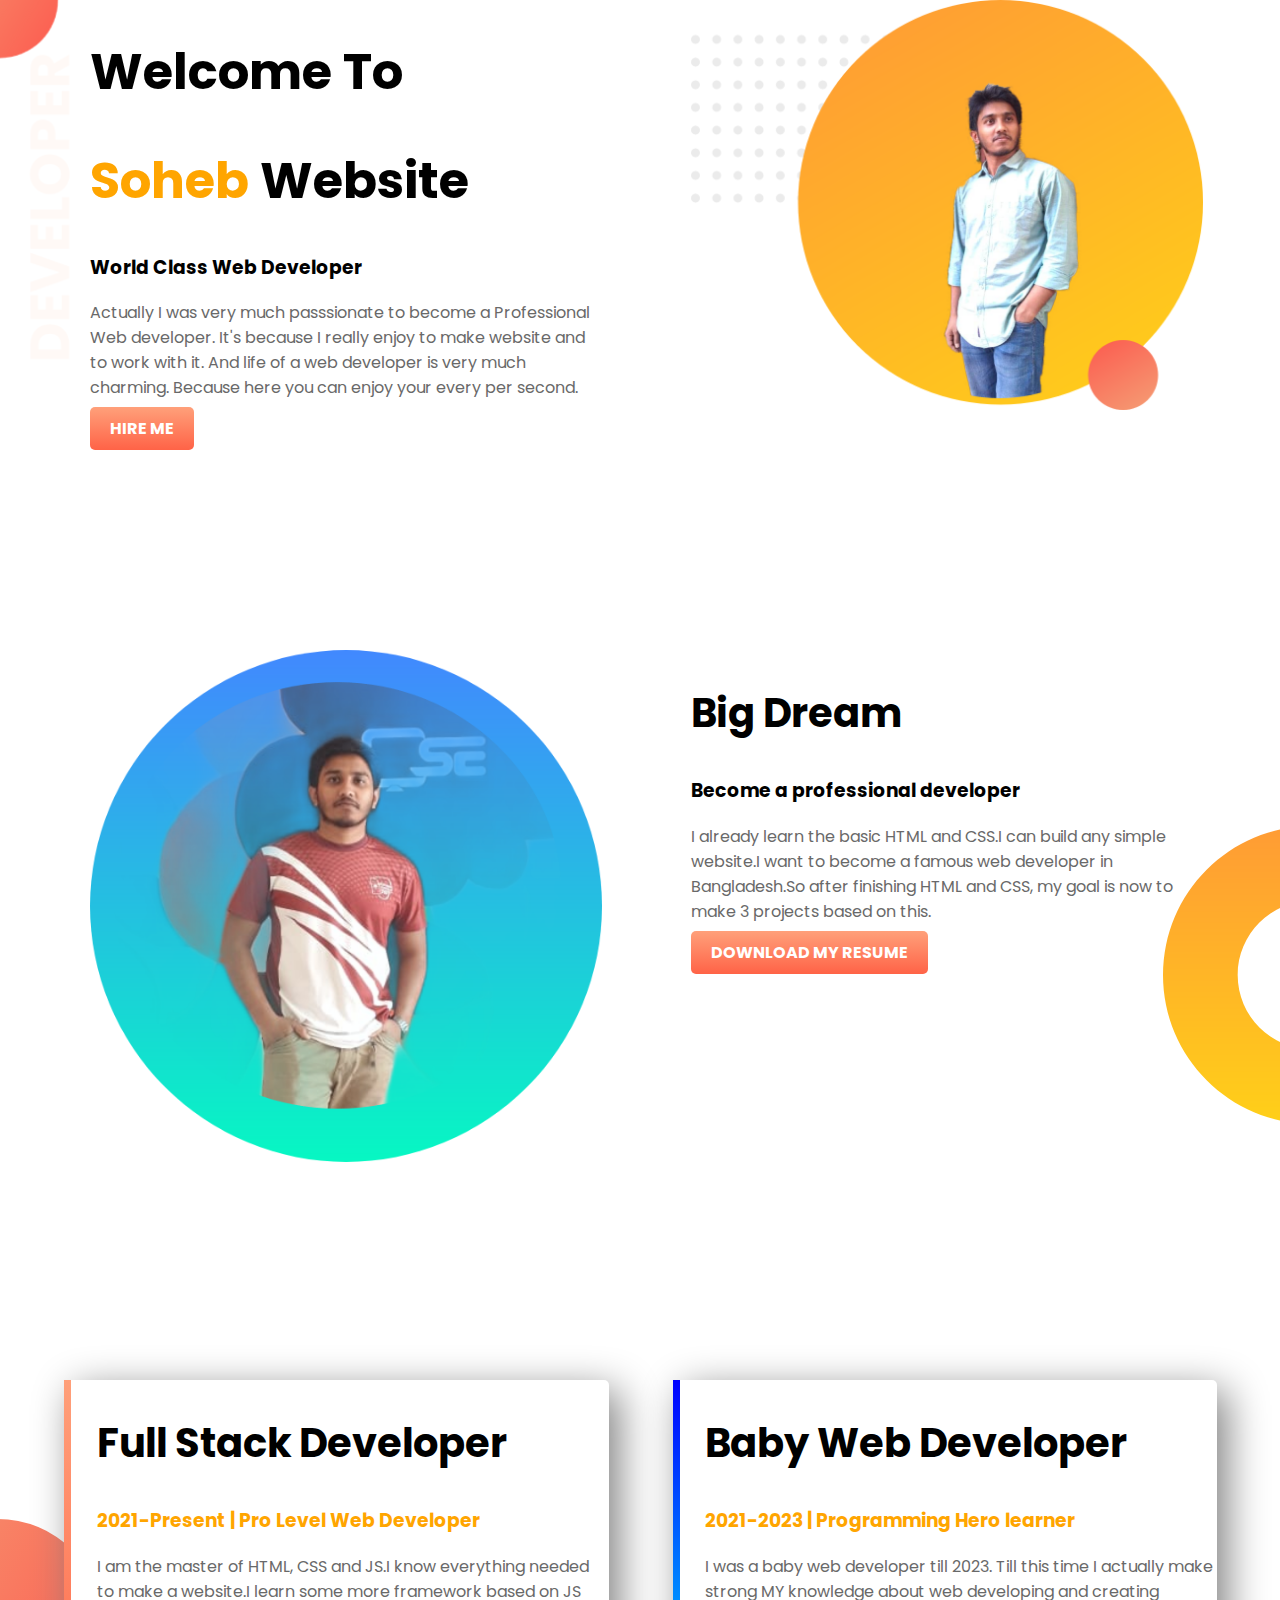
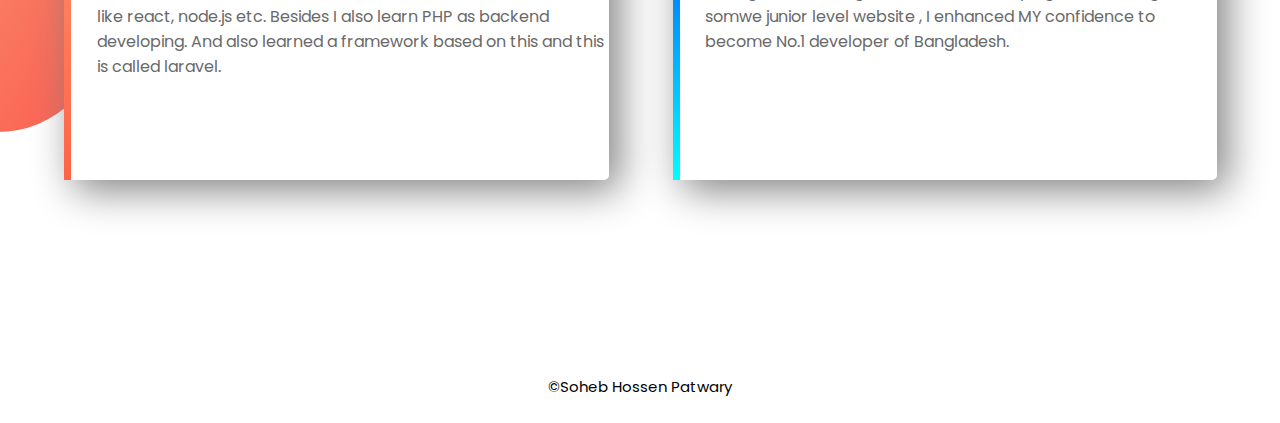
<file: Web-Portpolio/images/index.html>
<!DOCTYPE html>
<html lang="en">
<head>
    <meta charset="UTF-8">
    <meta http-equiv="X-UA-Compatible" content="IE=edge">
    <meta name="viewport" content="width=device-width, initial-scale=1.0">
    <link rel="preconnect" href="https://fonts.googleapis.com">
    <link rel="preconnect" href="https://fonts.gstatic.com" crossorigin>
    <link href="https://fonts.googleapis.com/css2?family=Poppins&display=swap" rel="stylesheet">
    <link rel="stylesheet" href="style.css">
    <title>Soheb Web Developer</title>
</head>
<body>
    <section class="top-banner">
            <div class="half-width">
                <h1>Welcome To </h1>
            <h1><span class="orange-highlight">Soheb</span> Website</h1>
            <h3>World Class Web Developer</h3>
            <p>Actually I was very much passsionate to become a Professional Web developer.
                It's because I really enjoy to make website and to work with it.
                And life of a web developer is very much charming. Because 
                here you can enjoy your every per second.
            </p>

            <a class="link-button" target="_blank" href="https://www.linkedin.com/feed/">HIRE ME</a>
            </div>

            <div class="half-width">
                <img src="profile.png" alt="">
            </div>
            
    </section>

    <section class="dream-area">
        <div class="half-width">
            <img src="profile2.png" alt="">
        </div>

        <div class="half-width">
            <h2>Big Dream</h2>
            <h3>Become a professional developer</h3>
            <p>
                I already learn the basic HTML and CSS.I can build
                any simple website.I want to become a famous web developer in
                Bangladesh.So after finishing HTML and CSS, my goal 
                is now to make 3 projects  based on this.
            </p>
            <a class="link-button" target="_blank" href="https://www.linkedin.com/feed/">DOWNLOAD MY RESUME</a>


        </div>
    </section>

    <section class="experience-area">
        <div  id="full-stack" class="half-width single-experience">
            <h2>Full Stack Developer</h2>
            <h3><span class="orange-highlight">2021-Present | Pro Level Web Developer</span></h3>
            <p>
                I am the master of HTML, CSS and JS.I know 
                everything needed to  make a website.I learn 
                some more framework based on JS like react,
                node.js etc. Besides I also learn PHP as backend 
                developing. And also learned a framework based on
                this and this is called laravel.

            </p>

        </div>

        <div id="baby-web" class="half-width single-experience">
            <h2>Baby Web Developer</h2>
            <h3><span class="orange-highlight">2021-2023 | Programming Hero learner</span></h3>
            <p> I was a baby web developer till 2023.
                Till this time I actually make strong MY
                knowledge about web developing and creating 
                somwe junior level website , 
                 I enhanced MY confidence to become No.1 developer of Bangladesh.
            </p>

        </div>
    </section>
    <footer>
        <p>&copy;Soheb Hossen Patwary</p>
    </footer>
</body>

</html>
</file>
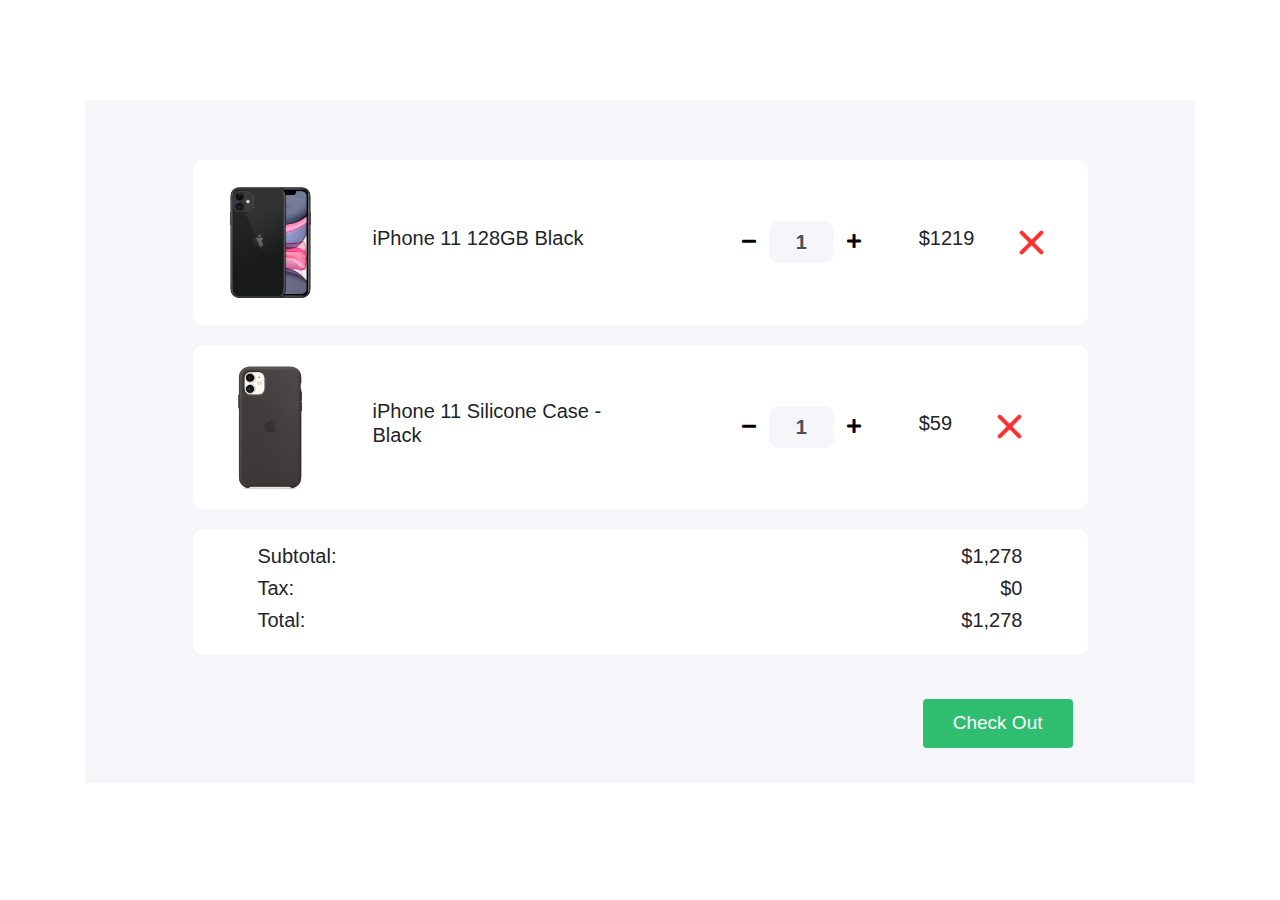
<file: complete-web-development-bangla-resources-master/complete-web-development-bangla-resources-master/complete-web-development-bangla-resources-master/shopping-cart/index.html>
<!DOCTYPE html>
<html>

<head>
   <title>Shopping Cart</title>
   <meta charset="utf-8">
   <meta name="viewport" content="width=device-width, initial-scale=1">
   <link rel="stylesheet" href="https://maxcdn.bootstrapcdn.com/bootstrap/4.0.0/css/bootstrap.min.css">
   <link href="https://cdnjs.cloudflare.com/ajax/libs/font-awesome/5.11.2/css/all.css" rel="stylesheet" />
   <link href="style.css" rel="stylesheet">
</head>

<body>

   <section>
      <div class="container">
         <div class="cart">
            <div class="col-md-12 col-lg-10 mx-auto">
               <div class="cart-item">
                  <div class="row">
                     <div class="col-md-7 center-item">
                        <img src="images/product-1.png" alt="">
                        <h5>iPhone 11 128GB Black</h5>
                     </div>

                     <div class="col-md-5 center-item">
                        <div class="input-group number-spinner">
                           <button class="btn btn-default"><i class="fas fa-minus"></i></button>
                           <input type="text" class="form-control text-center" value="1">
                           <button class="btn btn-default"><i class="fas fa-plus"></i></button>
                        </div>
                        <h5>$1219</h5>
                        <img src="images/remove.png" alt="" class="remove-item">
                     </div>
                  </div>
               </div>

               <div class="cart-item">
                  <div class="row">
                     <div class="col-md-7 center-item mx-auto">
                        <img src="images/product-2.png" alt="">
                        <h5>iPhone 11 Silicone Case - Black</h5>
                     </div>
                     <div class="col-md-5 center-item">
                        <div class="input-group number-spinner">
                           <button class="btn btn-default"><i class="fas fa-minus"></i></button>
                           <input type="text" class="form-control text-center" value="1">
                           <button class="btn btn-default"><i class="fas fa-plus"></i></button>

                        </div>
                        <h5>$59</h5>
                        <img src="images/remove.png" alt="" class="remove-item">
                     </div>
                  </div>
               </div>

               <div class="cart-item">
                  <div class="row">

                     <div class="col-md-8">
                        <h5>Subtotal: </h5>
                        <h5>Tax:</h5>
                        <h5>Total:</h5>
                     </div>

                     <div class="col-md-4 status">
                        <h5>$1,278</h5>
                        <h5>$0</h5>
                        <h5>$1,278</h5>
                     </div>
                  </div>
               </div>
               <div class="col-md-12 pt-4 pb-4">
                  <button type="button" class="btn btn-success check-out">Check Out</button>
               </div>
            </div>
         </div>
      </div>
   </section>
</body>

</html>
</file>
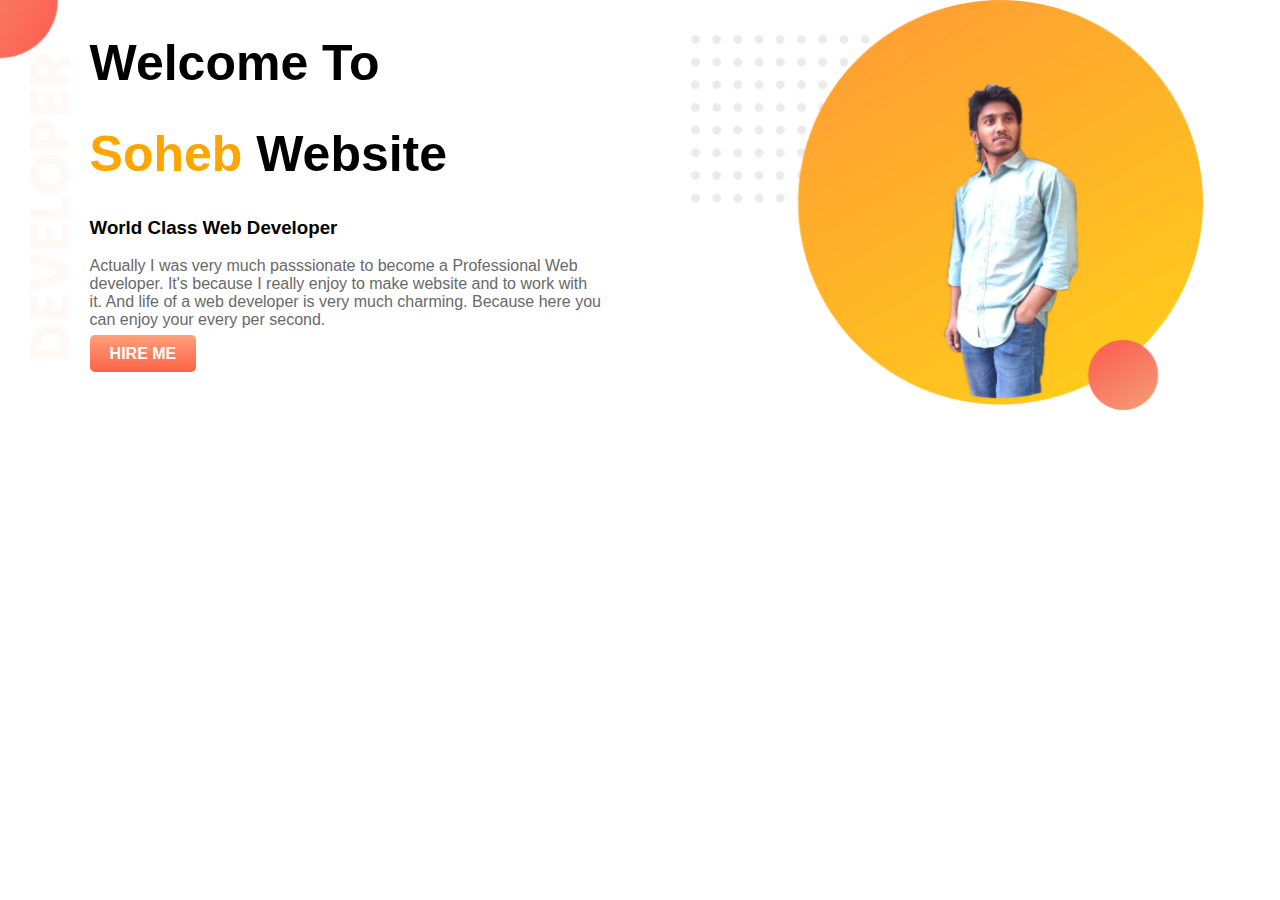
<file: Web-Portpolio/images/index1.html>
<!DOCTYPE html>
<html lang="en">
<head>
    <meta charset="UTF-8">
    <meta http-equiv="X-UA-Compatible" content="IE=edge">
    <meta name="viewport" content="width=device-width, initial-scale=1.0">
    <link rel="stylesheet" href="style1.css">
    <title>Soheb-Website</title>
</head>
<body>
    <section class="top-banner">
        <div class="half-width">
             <h1>Welcome To</h1>
             <h1><span class="orange-highlight">Soheb </span> Website</h1>
             <h3>World Class Web Developer</h3>
             <p>Actually I was very much passsionate to become a Professional Web developer.
                 It's because I really enjoy to make website and to work with it.
                 And life of a web developer is very much charming. Because 
                 here you can enjoy your every per second.
             </p>
             <a class="link-button"  target="-blank" href="https://www.linkedin.com/feed/">HIRE ME</a>
        </div>
        <div class="half-width"> 
            <img src="profile.png" alt="">

        </div>
    </section>
</body>
</html>
</file>
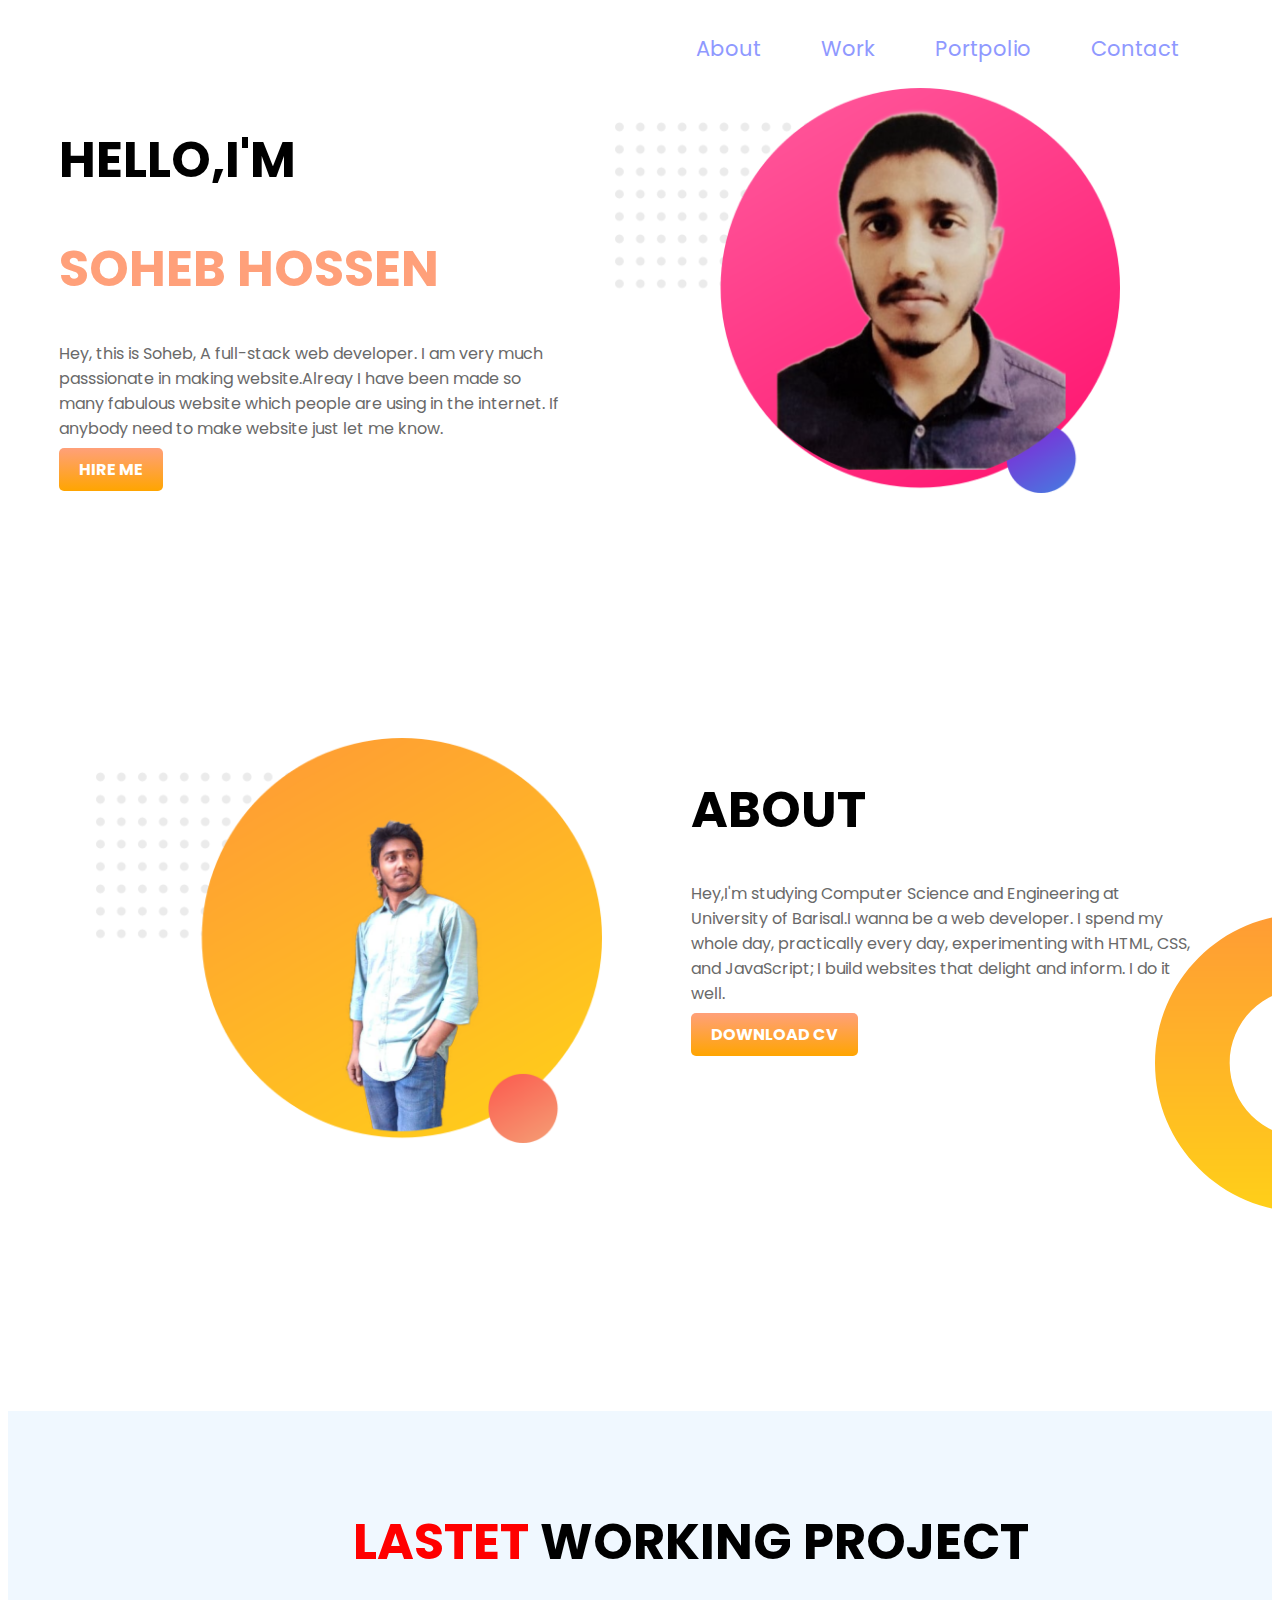
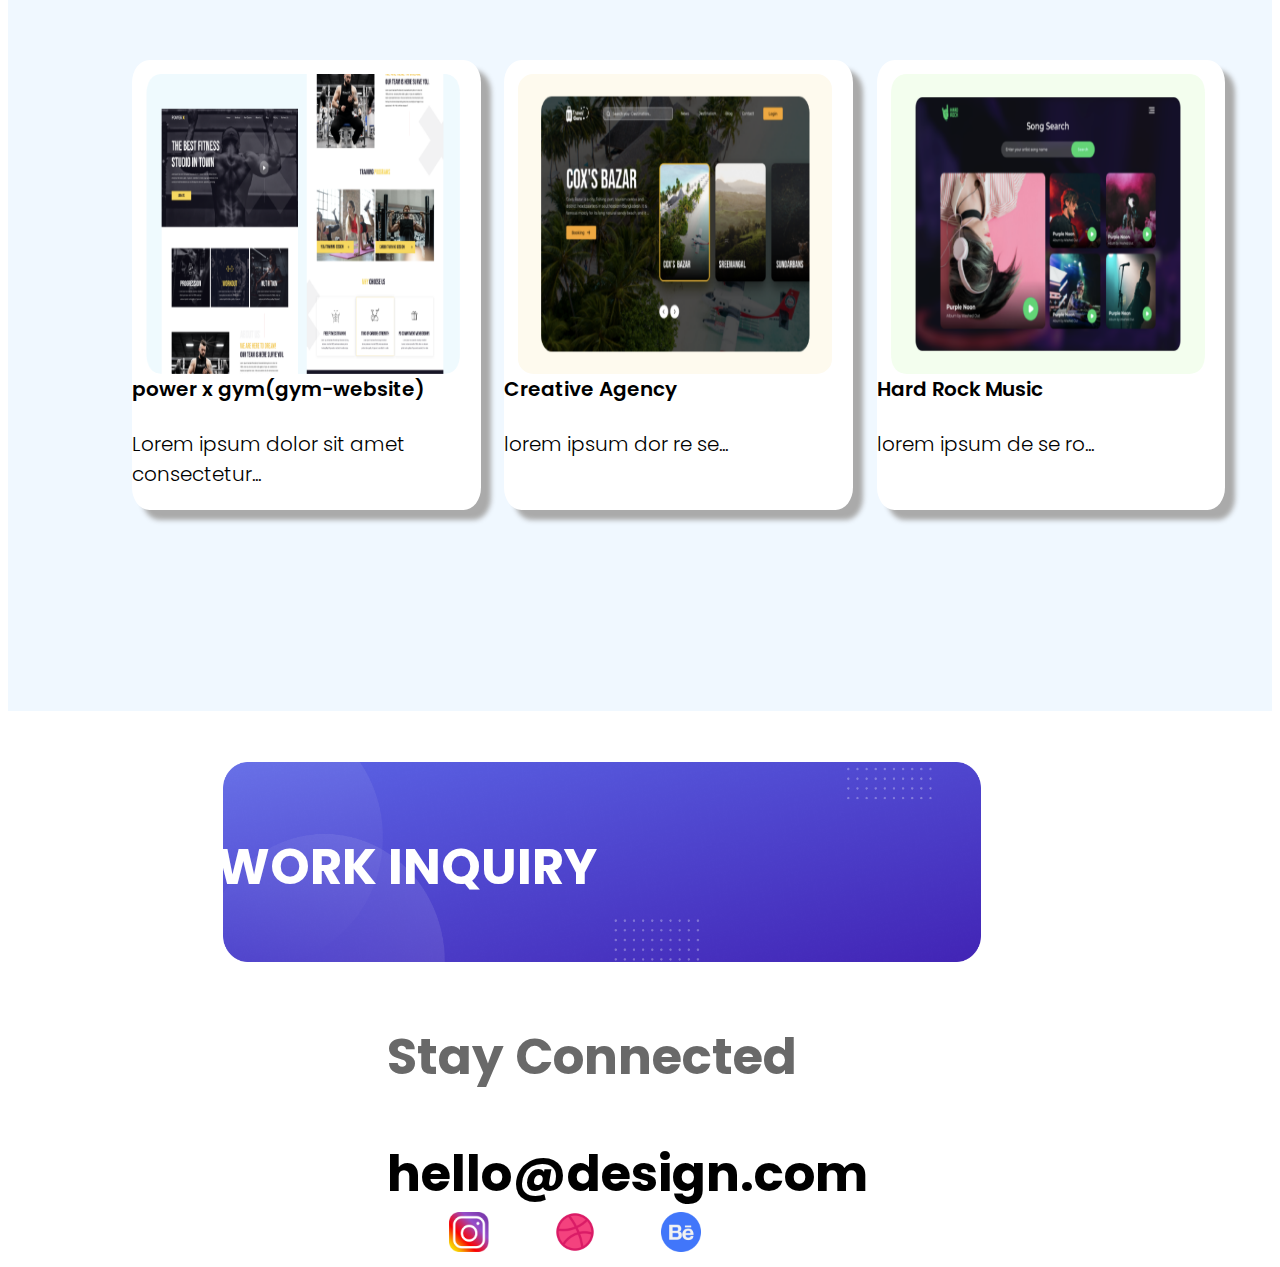
<file: Web-Portpolio/images/Personal-info.html>
<!DOCTYPE html>
<html lang="en">
<head>
    <meta charset="UTF-8">
    <meta http-equiv="X-UA-Compatible" content="IE=edge">
    <meta name="viewport" content="width=device-width, initial-scale=1.0">
    <link rel="preconnect" href="https://fonts.googleapis.com">
    <link rel="preconnect" href="https://fonts.gstatic.com" crossorigin>
    <link href="https://fonts.googleapis.com/css2?family=Poppins&display=swap" rel="stylesheet">
    <link rel="stylesheet" href="Personal-portpolio.css">
    <title>My Personal Portpolio</title>
</head>
<body>
    <section class="nav">
        <ul>
            <li><a href="#">About</a></li>
            <li><a href="#">Work</a></li>
            <li><a href="#">Portpolio</a></li>
            <li><a href="#">Contact</a></li>
        </ul>
    </section>

    <section class="top-banner">
        <div class="half-width">
            <h1>HELLO,I'M</h1>
            <h1>  <span class="orange-highlight">SOHEB  HOSSEN</span></h1>
            <p>Hey, this is Soheb, A full-stack web developer.
                I am very much passsionate in making website.Alreay I have been made so many fabulous
            website which people are using in the internet. If anybody need to  make website just let me know. </p>
            <a class="link-button "target="_blank " href="https://codeforces.com/profile/Soheb1999">HIRE ME</a>
        </div>

        <div class="half-width">
            <img src="old pic.png" alt="">

        </div>
    </section>


    <section class="dream-area">
        <div class="about">
            <img src="profile.png" alt="">
        </div>

        <div class="about">
            <h1>ABOUT</h1>
           
            <p>
                Hey,I'm studying Computer Science and Engineering at University of Barisal.I wanna be a web developer.
                 I spend my whole day, practically every day, experimenting with HTML, CSS, and JavaScript; 
                 I build websites that delight and inform.
                 I do it well.
            </p>
            <a class="link-button" target="_blank" href="https://www.linkedin.com/feed/">DOWNLOAD CV</a>


        </div>
    </section>

    <section class="lastest">
           <div class="lastetworkingproject">
           <h1><span style="color:	rgb(255, 0, 0); text-align: center;">LASTET</span> WORKING PROJECT</h1> 

           <div> <img src="image 4.png" alt=""><h2>power x gym(gym-website)</h2><br>
            <h3>Lorem ipsum dolor sit amet consectetur...</h3>
            </div>

            <div> <img src="image 5.png" alt=""><h2>Creative Agency </h2><br>
                <h3>lorem ipsum dor re se...</h3>
                </div>
                  
                <div> <img src="image 8.png" alt=""><h2>Hard Rock Music</h2> <br>
                    <h3>lorem ipsum de se ro...</h3>
        </div>

    </section>


    <section >
        <div class="bottom-pic">
            <img src="workinquiry.png" alt="">
            <div class="bottom-left">
                <h1 style="text-align: center; ">WORK INQUIRY</h1>
                </div>
                
            </div>
        </div>
    </section>

    <section>
    </div>
    <div class="social-site">
      <h3>Stay Connected</h3>
      <h2 style="font-size: 50px; margin-bottom: 0%;">hello@design.com</h2>
     <a href="#"> <img src="image 7.png" alt=""></a>
     <a href="#"><img src="image 6.png" alt=""></a>
     <a href="#"><img src="Group 33059.png" alt=""></a>
    </div>

    </section>
</body>
</html>
</file>
<file: Web-Portpolio/images/style.css>
body{
    font-family: 'Poppins', sans-serif;
    margin: 0px;
}

h1{
    font-size: 50px;
}
h2{
    font-size: 40px;
}
p{
    color:dimgray;
}
.orange-highlight{
    color:orange;
}

.half-width{
    width:40%;
    float:left;
    margin-left: 5%;
    padding-left: 2%;

}
.half-width img{
    width:100%;
}

.top-banner{
    /* border:1px solid red; */
    background-image: url("top-banner.png");
    background-repeat: no-repeat;
}
section{
    height:500px;
    padding-bottom: 150px;
}

.link-button{
    text-decoration:none;
    background-image: linear-gradient(lightSalmon,tomato);
    padding:10px 20px ;
    border-radius: 5px;
    color: white;
    font-weight: 700;
}
.dream-area{
    background-image: url("dream-bg.png");
    background-repeat: no-repeat;
    background-position: right;
}
.single-experience{
    margin-top: 80px;
    box-shadow:10px 10px 40px gray  ;
    border-radius: 5px;
    height:80%;
    background-color:white ;
}
.experience-area{
    background-image: url("exp-bg.png");
    background-repeat: no-repeat;
    background-position: left;
}
#full-stack{
    border-left: 7px solid;
    border-image: linear-gradient(180deg, lightSalmon, tomato);
    border-image-slice: 1;
}

#baby-web{
    border-left: 7px solid;
    border-image: linear-gradient(180deg, blue, cyan);
    border-image-slice: 1;
}
footer p{
    text-align: center;
    padding:10px;
    font-size: 15px;
    background-color: white;
    color:black;
}
</file>
<file: complete-web-development-bangla-resources-master/complete-web-development-bangla-resources-master/complete-web-development-bangla-resources-master/shopping-cart/style.css>
body{
	background: #fff;
}
.cart{
	margin: 100px 0;
	background-color: #F6F5FA;;
	padding: 60px 0;
}
.total-price{
	padding-bottom: 15px;
}
.cart-item{
	background-color: #fff;
	border-radius: 10px;
	padding: 15px 20px;
	margin-bottom: 20px;
}
.center-item{
    display: flex;
    align-items: center;
    justify-content: flex-start;
}
.cart-item img{
	width: 115px;
}
.cart-item h5{
    padding: 0 45px;
}
.cart-item .remove-item{
	width: 25px!important;
}
.btn-default{
	background-color: #fff;
}
.cart-item .form-control{
	background-color: #F6F5FA;
	border: none;
    width: 65px;
    border-radius: 10px!important;
    font-weight: 700;
    font-size: 20px;
}
.input-group{
	width: unset;
}
.status{
	text-align: right;
}
.check-out{
    float: right;
    padding: 10px 30px;
	font-size: 19px;
	background-color: #2FBE70;
	border: none;
}
</file>
<file: Web-Portpolio/images/style1.css>
body{
    font-family: 'Poppins', sans-serif;
    margin: 0px;
}

h1{
    font-size: 50px;;
}

p{
    color:dimgray;
}
.orange-highlight{
    color: orange;
}
.half-width{
    width:40%;
    float:left;
    margin-left: 5%;
    padding-left: 2%;

}
.half-width img{
    width:100%;
}
.link-button{
    text-decoration: none;
    background-image: linear-gradient(lightSalmon,tomato);
    border-radius: 5px;
    padding: 10px 20px;
    color: white;
    font-weight: bold;

}
section{
    height:500px;
    padding-bottom: 150px;
}
.top-banner{
    /* border:1px solid red; */
    background-image: url("top-banner.png");
    background-repeat: no-repeat;
}
</file>
<file: Web-Portpolio/images/Personal-portpolio.css>
body{
    font-family: 'Poppins', sans-serif;
}
.nav{
    height:80px;
    /*border:1px solid red;*//*needs to remove*/
    width: 100%;
}
ul {
    list-style-type:none;
    float:right;
    margin-right:5% ;
    margin-top: 2% ;
    

}
ul li{
    float: left;
}
ul li a{
    text-decoration: none;
    color:rgb(143, 153, 255);
    font-size: 21px;
    padding:30px;
}

h1{
    font-size: 50px;
}
.orange-highlight{
    color:lightsalmon;
}
p{
    color: dimgray;
}


.top-banner{
    height:500px;
    padding-bottom: 150px;
    
}
.dream-area{
    height:500px;
    padding-bottom: 150px;
    
}



.half-width{
    width: 40%;
    float: left;
    margin-left: 2%;
    padding-left: 2%;

}
.half-width img{
    width:100%;
   
}
.link-button{
    text-decoration: none;
    color:white;
    background-image: linear-gradient(lightSalmon, orange);
    padding: 10px 20px;
    font-weight: bold;
    border-radius: 5px;

}
.dream-area{
    background-image: url("dream-bg.png");
    background-repeat: no-repeat;
    background-position: right;
}

.about{
    width: 40%;
    float: left;
    margin-left: 5% ;
    padding-left: 2%;
}
.about img{
    width: 100%;
}
.lastest{
    height:750px;
    padding-bottom: 150px;
    background-color: aliceblue;
}
.lastetworkingproject {
    width: 92%;
    height: 500px;
    
    margin-left:8%;
}


.lastetworkingproject h1 {
    text-align: center;
    margin-top: 2%;
    padding-top: 8%;
    
}

.lastetworkingproject div{
    width: 30%;
    height: 450px;
    float: left;
    margin-top:4% ;
    margin-left:2%;
    box-shadow:10px 10px 5px #aaaaaa;
    border-radius: 5%;
    background-color: white;
    
}

.lastetworkingproject img{
    width: 90%;
    height: 300px;
    float: left;
    margin-top:4% ;
    margin-left:4%;
    margin-right: 2%;
   /* box-shadow:10px 10px 5px #aaaaaa;*/
    border-radius: 5%;
    
}

.lastetworkingproject div h2{
    font-size: 20px;
    font-family:Poppins, sans-serif ;
    font-weight:600;
    margin-bottom: 0%;
    

}

.lastetworkingproject div h3{
    margin-top: 0%;
    font-size: 20px;
    font-family:Poppins, sans-serif ;
    font-weight:300;
    

}
.bottom-pic {
    position: relative;
}
.bottom-pic img{
      height: 200px;/* 200 */
     width:60%; /*60*/
     margin-top: 4%;
     margin-left: 17%;
    
    
}


.bottom-left{
    position: absolute;
    top: 25%;
    color: white;
    padding: 20px;
    width: 60%;
    
}

.bottom-left h4{
    font-size: 26px;
    font-weight: bold;
    margin-bottom: 5px;
    text-align: center;
    
}

/* .chat{
    margin-top: -7%;
} */

/* .chat a{
    /* margin-left:60%; 
    float: left;
    color:white;
    background-color:dodgerblue;
    border:7px solid dodgerblue;
    padding:5px;
    text-decoration: none;
    text-align: center;
    



} */

.social-site{
    margin-left: 30%;
    

}
.social-site a{

margin-left: 7%;
}
.social-site a img{
    height: 40px;
    width:40px;
   
   }

.social-site h3{
    color:dimgray;
    font-size: 50px;
    margin-bottom: 0%;

}
/* .social-sit p {
    margin-top: 0%;
    font-size: 50px;
    font-family: cursive;
    font-weight: bold;
} */
</file>
